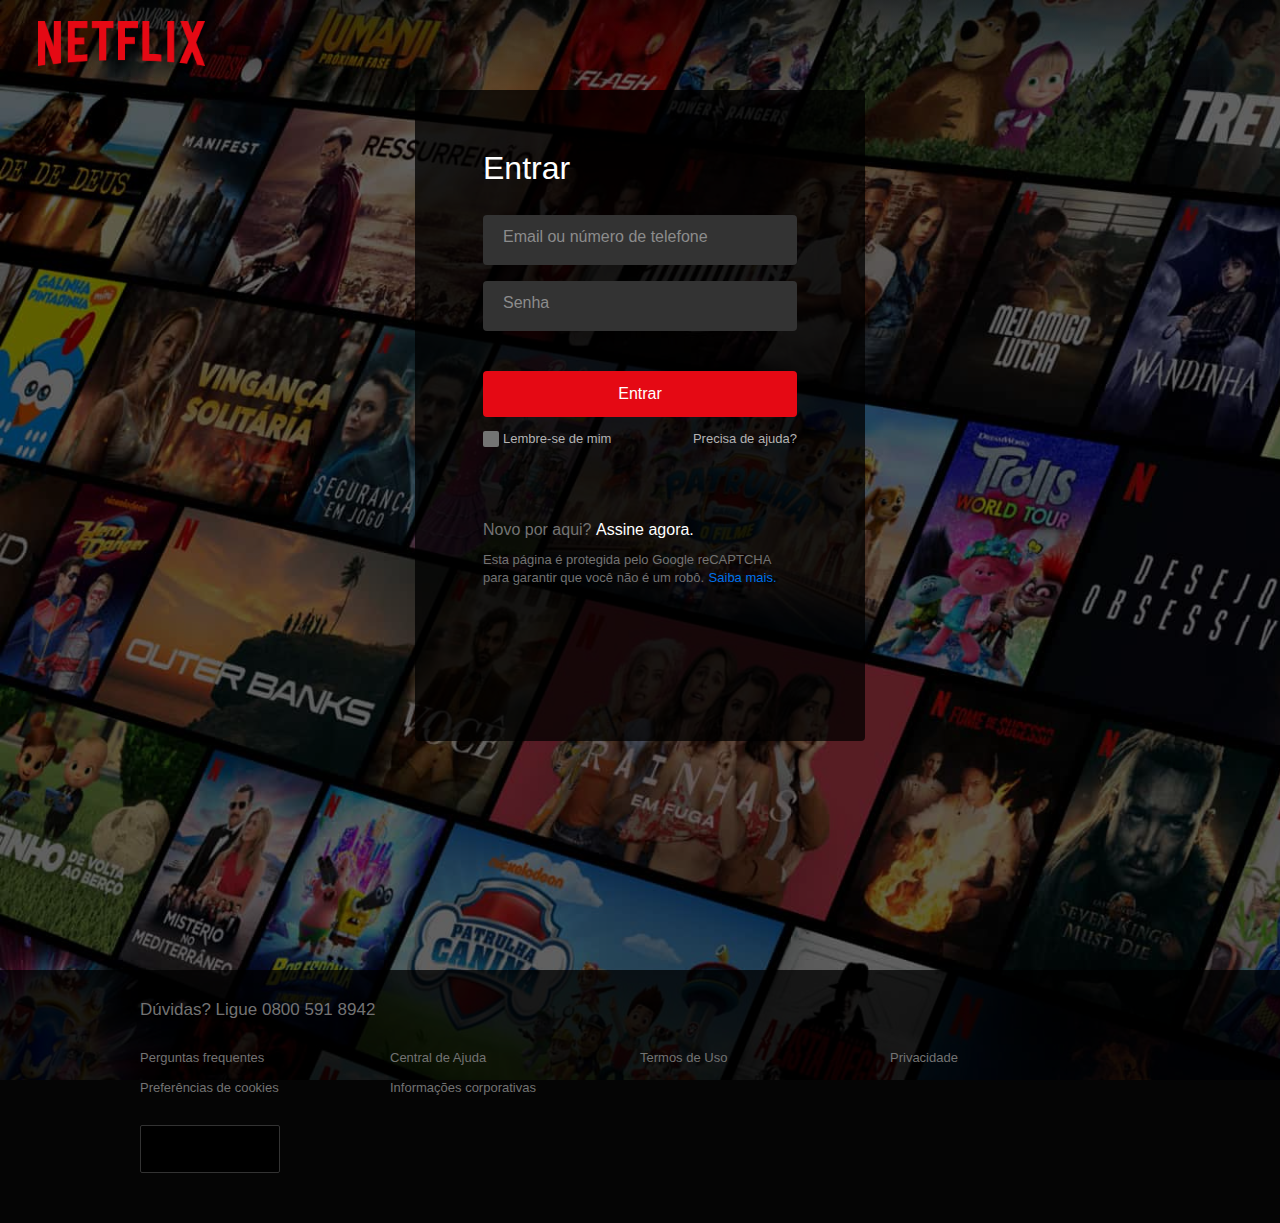
<file: login.html>
<!DOCTYPE html>
<html lang="pt-br">

<head>
    <meta charset="UTF-8">
    <meta http-equiv="X-UA-Compatible" content="IE=edge">
    <meta name="viewport" content="width=device-width, initial-scale=1.0">
    <link rel="stylesheet" href="css/style.css">
    <link rel="shortcut icon" href="nficon2016.ico" type="image/x-icon">
    <title>Netflix</title>
</head>

<body>
    <main class="main-page-login">
        <div class="overlay"></div>
        <div class="logo-netflix">
            <div class="logo-netflix-link-box">
                <a class="logo-netflix-link" href="#">
                    <img src="img/netflix.svg" alt="logo-netflix" class="logo-netflix-img">
                </a>
            </div>
        </div>
        <div class="login-content">
            <div class="login-box">
                <h1>Entrar</h1>
                <form class="login-form">
                    <div class="login-form-box">
                        <div class="login-form-input">
                            <input type="email" id="email" name="email" required>
                            <label for="email">Email ou número de telefone</label>
                        </div>
                        <div class="login-form-error" id="login-form-error">
                            <span>Informe um email ou número de telefone válido.</span>
                        </div>
                    </div>
                    <div class="login-form-box">
                        <div class="login-form-input">
                            <input type="password" id="password" name="password" required>
                            <label for="password">Senha</label>
                        </div>
                        <div class="login-form-error" id="login-form-error">
                            <span>A senha deve ter entre 4 e 60 caracteres.</span>
                        </div>
                    </div>
                    <div class="login-form-button">
                        <button id="button-login" type="submit"><a href="perfil.html">Entrar</a></button>
                    </div>
                    <div class="login-form-remhel">
                        <div class="login-form-remember">
                            <input type="checkbox">
                            <span>Lembre-se de mim</span>
                        </div>
                        <div class="login-form-help">
                            <span>Precisa de ajuda?</span>
                        </div>
                    </div>
                </form>
                <div class="login-box-end">
                    <div class="login-box-new">
                        <span>Novo por aqui?</span>
                        <span class="login-box-spanPointer">Assine agora.</span>
                    </div>
                    <div class="login-box-termos">
                        <span>Esta página é protegida pelo Google reCAPTCHA para garantir que você não é um robô.</span>
                        <span class="login-box-spanPointer span-saibaMais">Saiba mais.</span>
                    </div>
                </div>
            </div>
        </div>
    </main>
    <footer class="footer-login">
        <div class="footer-flex">
            <div class="footer-site">
                <span class="ligue">Dúvidas? Ligue <a class="footer-a" href="#">0800 591 8942</a></span>
                <ul class="footer-ul">
                    <div class="footer-ul-links">
                        <li><a class="footer-a" href="#">Perguntas frequentes</a></li>
                        <li><a class="footer-a" href="#">Preferências de cookies</a></li>
                    </div>
                    <div class="footer-ul-links">
                        <li><a class="footer-a" href="#">Central de Ajuda</a></li>
                        <li><a class="footer-a" href="#">Informações corporativas</a></li>
                    </div>
                    <div class="footer-ul-links">
                        <li><a class="footer-a" href="#">Termos de Uso</a></li>
                    </div>
                    <div class="footer-ul-links">
                        <li><a class="footer-a" href="#">Privacidade</a></li>
                    </div>
                </ul>
                <div class="footer-lang-selector">

                </div>
            </div>
        </div>
    </footer>
</body>

</html>
</file>
<file: css/style.css>
* {
  margin: 0;
  padding: 0;
  box-sizing: border-box;
  color: white;
  text-decoration: none;
  list-style: none;
  font-family: Netflix Sans, Helvetica Neue, Segoe UI, Roboto, Ubuntu,
    sans-serif;
}

/* Página login */

.main-page-login {
  background: url("/img/backgroud-netflix.png") no-repeat;
  width: 100%;
  height: 1080px;
  position: absolute;
}

.overlay {
  position: absolute;
  top: 0;
  left: 0;
  width: 100%;
  height: 1080px;
  background-color: rgba(0, 0, 0, 0.5);
  z-index: 1;
}

.logo-netflix {
  background: linear-gradient(180deg, rgba(0, 0, 0, 0.5) 0, transparent);
  border-bottom: transparent;
  left: 0;
  position: absolute;
  top: 0;
  width: 100%;
  z-index: 2;
}

.logo-netflix-link-box {
  width: auto;
  height: 90px;
  display: flex;
  align-items: center;
  margin-left: 3%;
}

.login-content {
  position: relative;
  width: 100%;
  z-index: 2;
}

.login-box {
  width: 450px;
  margin: 90px auto;
  background-color: rgba(0, 0, 0, 0.75);
  padding: 60px 68px 40px;
  border-radius: 4px;
}

.login-box h1 {
  color: #fff;
  font-size: 32px;
  font-weight: 500;
  margin-bottom: 28px;
}

.login-form {
  width: 100%;
  height: 290px;
}

.login-form-box {
  width: 100%;
  padding-bottom: 16px;
}

.login-form-input {
  position: relative;
}

.login-form-input label {
  position: absolute;
  left: 20px;
  top: 13px;
  font-size: 16px;
  color: #8c8c8c;
  transition: 0.1s ease-in-out;
}

.login-form-input input {
  width: 100%;
  height: 50px;
  border: none;
  border-radius: 4px;
  background-color: #333;
  padding: 15px 21px 0 21px;
  font-size: 16px;
  font-weight: 500;
  outline: none;
}

.login-form-input input:focus {
  background-color: #474747;
}

.login-form-input input:focus ~ label,
.login-form-input input:valid ~ label {
  transform: translateY(-8px);
  font-size: 11px;
}

.login-form-error {
  display: none;
}

.login-form-button button {
  width: 100%;
  padding: 14px;
  margin: 24px 0 14px;
  border: none;
  border-radius: 4px;
  font-size: 16px;
  font-weight: 500;
  color: white;
  background-color: #e50914;
  cursor: pointer;
}

.login-form-remhel {
  display: flex;
  justify-content: space-between;
  font-size: 13px;
}

.login-form-help span,
.login-form-remember span {
  color: #b3b3b3;
}

.login-form-remember {
  position: relative;
}

.login-form-remember input {
  display: none;
}

.login-form-remember input + span:before {
  content: "";
  width: 16px;
  height: 16px;
  border-radius: 2px;
  background-color: #737373;
  display: inline-block;
  vertical-align: middle;
  margin-right: 4px;
  position: absolute;
  left: 0;
}

.login-form-remember input:checked + span:before {
  background-color: #0071eb !important;
}

.login-form-remember span {
  margin-left: 20px;
}

.login-form-help {
  cursor: pointer;
}

.login-form-help:hover {
  text-decoration: underline;
}

.login-box-end {
  width: 100%;
  height: 180px;
  margin-top: 16px;
}

.login-box-new span {
  font-size: 16px !important;
}

.login-box-spanPointer {
  color: white !important;
  cursor: pointer;
}

.span-saibaMais {
  color: #0071eb !important;
}

.login-box-spanPointer:hover {
  text-decoration: underline;
}

.login-box-new span,
.login-box-termos span {
  color: #737373;
  font-size: 13px;
}

.login-box-termos {
  margin-top: 11px;
}

.footer-login {
  width: 100%;
  height: auto;
  position: absolute;
  bottom: -323px;
  background-color: rgba(0, 0, 0, 0.75);
  z-index: 9999999;
}

.footer-flex {
  width: 100%;
  height: auto;
  display: flex;
  justify-content: center;
}

.footer-site * {
  color: #737373;
  font-weight: 500;
}

.footer-site {
  display: flex;
  flex-direction: column;
  padding: 30px 0 50px 0;
  width: 1000px;
  font-size: 13px;
}

.ligue {
  width: 100%;
  margin-bottom: 30px;
  font-size: 17px;
}

.footer-ul {
  display: flex;
  margin-bottom: 30px;
}

.footer-ul-links {
  display: flex;
  flex-direction: column;
  gap: 15px;
  width: 250px;
}

.footer-a:hover {
  text-decoration: underline;
}

.footer-lang-selector {
  width: 140px;
  height: 48px;
  background-color: black;
  border-radius: 2px;
  border: 1px solid #333;
}

/* Página perfil */

body {
  background-color: #141414;
}

.color-transparent {
  width: 100%;
  height: 68px;
  background-image: linear-gradient(
    180deg,
    rgba(0, 0, 0, 0.7) 10%,
    transparent
  );
}

.profiles-container {
  bottom: 0;
  left: 0;
  position: fixed;
  right: 0;
  text-align: center;
  top: 0;
  z-index: 0;
}

h1 {
  color: #fff;
  font-size: 3.5vw;
  font-weight: unset;
  width: 100%;
}

.profiles-container-list {
  align-items: center;
  bottom: 0;
  display: flex;
  flex-direction: column;
  justify-content: center;
  left: 0;
  position: absolute;
  right: 0;
  top: 0;
  z-index: 100;
}

.profiles-list {
  display: flex;
  flex-direction: column;
  align-items: center;
}

.profile-choose {
  margin: 2em 0;
  display: flex;
  gap: 30px;
}

.profile-button {
  background-color: transparent;
  border: 1px solid grey;
  color: grey;
  cursor: pointer;
  display: flex;
  font-size: 1.2vw;
  letter-spacing: 0.8px;
  margin: 1em 0 1em;
  padding: 0.5em 1.5em;
}

.border {
  width: 100%;
  height: 100%;
  border: 3px solid #ffffff00;
  position: absolute;
  top: 0;
}

.border:hover {
  border-radius: 4px;
  border: 3px solid #fff;
}

.profile-avatar {
  position: relative;
  border-radius: 4px;
  width: 144px;
  height: 144px;
}

/* .profile-avatar img:hover {
    box-sizing: border-box;
    border: 3px solid #fff;
} */

.profile-avatar img {
  border-radius: 4px;
  /* box-sizing: border-box;
    border: 3px solid #ffffff00; */
}

.profile-link:hover .profile-add {
  background-color: #fff;
}

.profile-name {
  color: grey;
  display: block;
  font-size: 1.3vw;
  line-height: 1.2em;
  margin: 0.6em 0;
  min-height: 1.8em;
  overflow: hidden;
  text-align: center;
  text-overflow: ellipsis;
}

/* .profile-name:hover {
    color: #fff;
} */

.profile-button:hover {
  color: #fff;
  border: 1px solid #fff;
}

.profile-link:hover .border,
.profile-link:hover .profile-name {
  border-color: #fff;
  color: #fff;
}

/* Página home */

.slider-area {
  width: 100%;
  height: 500px;
}

.slider-list {
  width: 100%;
  height: 120px;
  display: flex;
  gap: 8px;
  justify-content: center;
}

.slider-card-img {
  background-color: #fff;
  width: 215px;
  height: 120px;
  border-radius: 8px;
  transition: 0.5s ease-in-out;
}

.slider-card:hover .slider-card-img {
  width: 250px;
  height: 155px;
}

.slider-card-description {
  background-color: #181818;
  width: 215px;
  height: 120px;
  box-shadow: rgba(0, 0, 0, 0.35) 0px 5px 15px;
  opacity: 0;
  transition: 0.5s ease-in-out;
}

.slider-card:hover .slider-card-description {
  display: block;
  opacity: 1;
  width: 250px;
  height: 155px;
  transition: opacity 0.5s ease-in-out, width 0.5s ease-in-out,
    height 0.5s ease-in-out;
}
</file>
